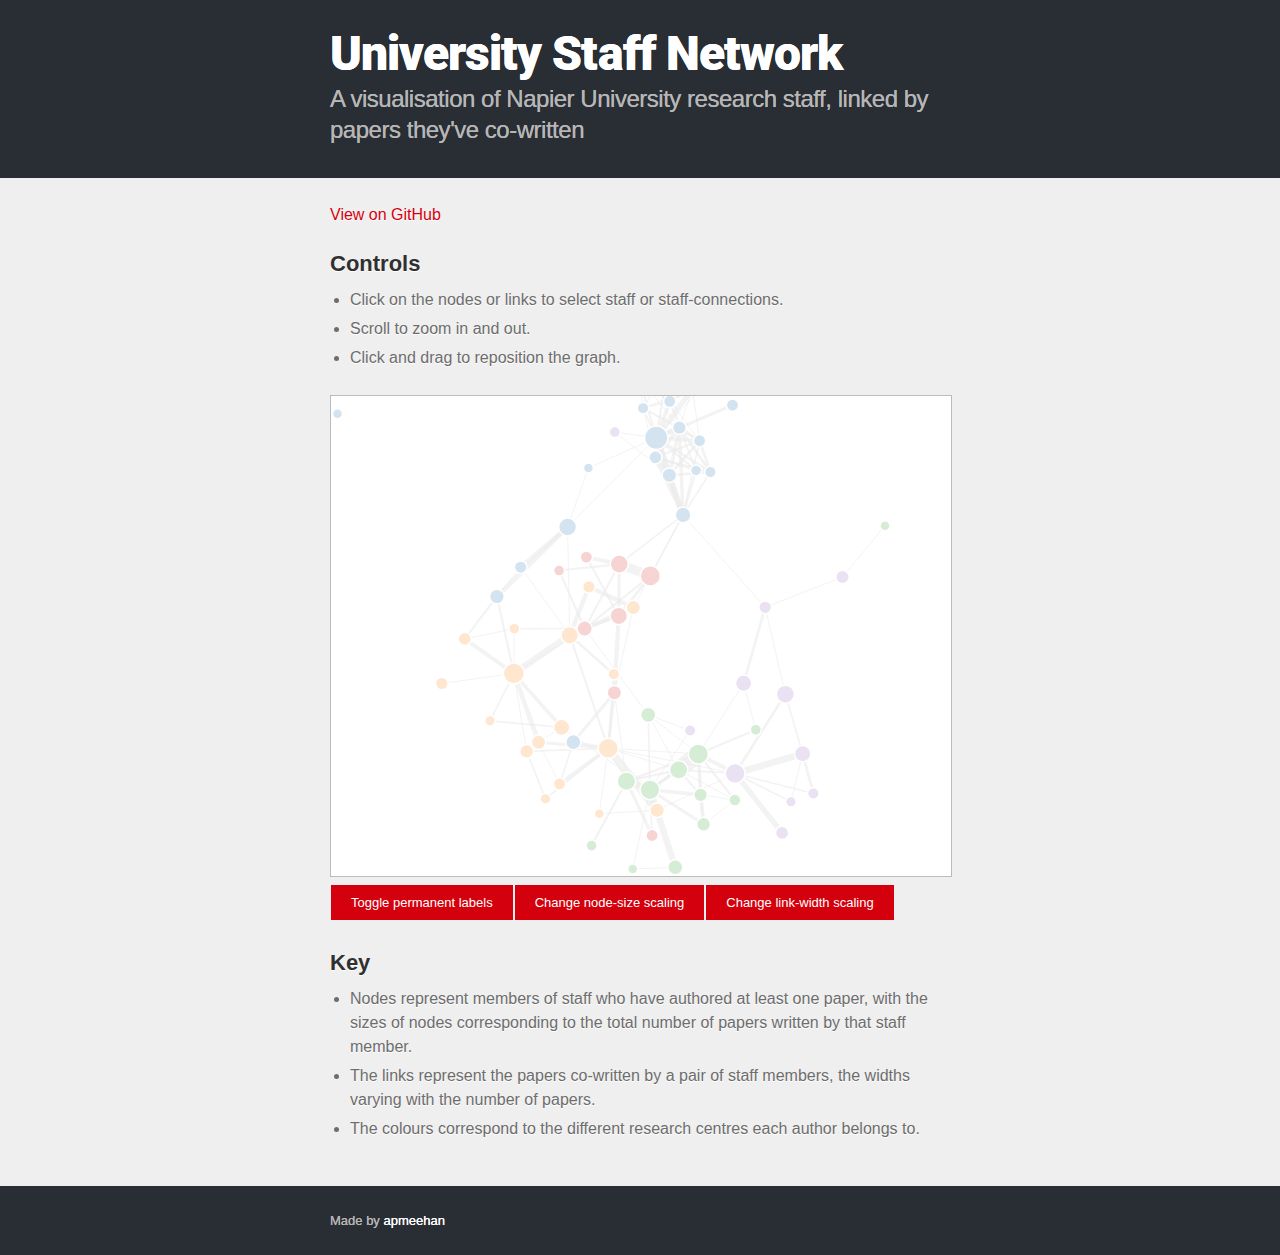
<file: index.html>
<!DOCTYPE html>
<html lang="en-US">
  <head>
    <meta charset='utf-8'>


    <script type="text/javascript" src="d3/d3.js"></script>
    <script type="text/javascript" src="d3/d3.layout.js"></script>
    <script type="text/javascript" src="d3/d3.geom.js"></script>
    <script type="text/javascript" src="d3/d3.behavior.js"></script>
    <script type="text/javascript" src="forcegraph.js"></script>

    <link rel="stylesheet" href="style.css">
    <link rel="stylesheet" type="text/css" href="forcegraphstyle.css" />
  </head>

  <body>

      <header>
        <div class='inner'>
          <h1>University Staff Network</h1>
          <h2>
            A visualisation of Napier University research staff,
            linked by papers they've co-written
          </h2>
        </div>
      </header>

      <div id="main_content">
        <div class="inner">
          <p><a href="https://github.com/apmeehan/uni-staff-visualisation">View on GitHub</a></p>

          <h2>Controls</h2>
          <ul>
            <li>Click on the nodes or links to select staff or staff-connections.</li>
            <li>Scroll to zoom in and out.</li>
            <li>Click and drag to reposition the graph.</li>
          </ul>

          <div id="chart1" class="chart">
          	<script>
          		forceGraph("people", "publications", "centre");

          		function drawGraph(choice) {
          			if (choice == "graph1") forceGraph("people", "publications", "centre");
          			if (choice == "graph2") forceGraph("people", "grants", "centre");
          		}
          	</script>
          </div>

          <h2>Key</h2>
          <ul>
            <li>
            	Nodes represent members of staff who have authored at least one paper,
              with the sizes of nodes corresponding to the total number of papers
              written by that staff member.
            </li>
            <li>
            	The links represent the papers co-written by a pair of staff members,
              the widths varying with the number of papers.
            </li>
            <li>
            	The colours correspond to the different research centres each author belongs to.
            </li>
          </ul>

        </div>
      </div>

      <footer>
        <div class="inner">
          Made by <a href="https://github.com/apmeehan">apmeehan</a>
        </div>
      </footer>

  </body>
</html>
</file>
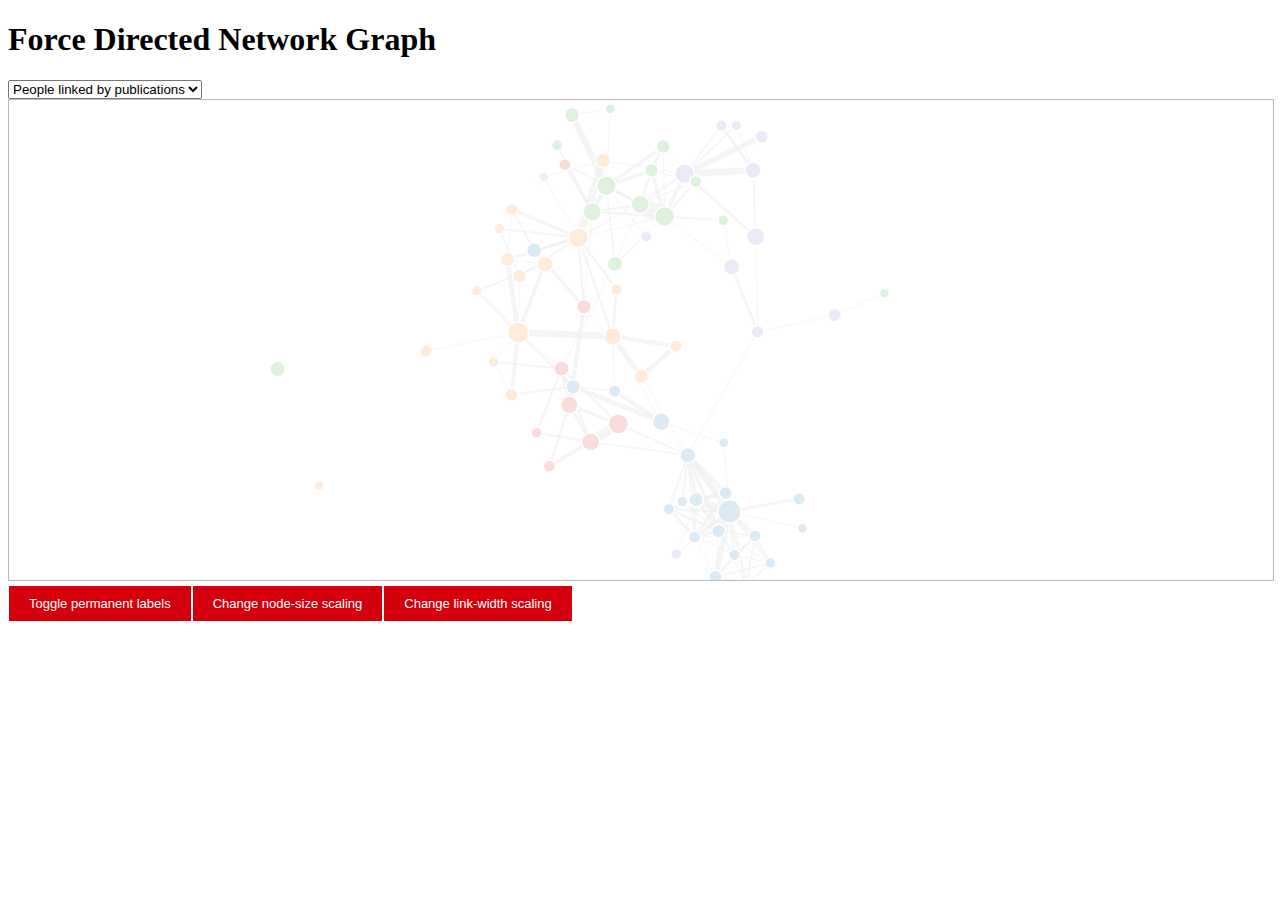
<file: forcegraphtest.html>
<!DOCTYPE html>
<html>
	<head>
		<title>Force directed network graph</title>
		<script type="text/javascript" src="d3.js"></script>
		<script type="text/javascript" src="d3.layout.js"></script>
		<script type="text/javascript" src="d3.geom.js"></script>
		<script type="text/javascript" src="d3.behavior.js"></script>

		<script type="text/javascript" src="forcegraph.js"></script>

		<link rel="stylesheet" type="text/css" href="forcegraphstyle.css" />
	</head>

	<body>
		<div id="container">
			<h1>Force Directed Network Graph</h1>

			<select onchange="drawGraph(this.value)">
				<option value="graph1">People linked by publications</option>
				<option value="graph2">People linked by grants</option>
				<option value="graph3">Publications linked by grants</option>
			</select>

			<div id="chart1">
				<script>
					forceGraph("people", "publications", "centre");

					function drawGraph(choice) {
						if (choice === "graph1") forceGraph("people", "publications", "centre");
						if (choice === "graph2") forceGraph("people", "grants", "centre");
						if (choice === "graph3") forceGraph("publications", "grants", "type");
					}
				</script>
		</div>
	</body>
</html>
</file>
<file: style.css>
@import url('https://fonts.googleapis.com/css?family=Roboto:400,900');

html,
body,
div,
span,
applet,
object,
iframe,
h1,
h2,
h3,
h4,
h5,
h6,
p,
blockquote,
pre,
a,
abbr,
acronym,
address,
big,
cite,
code,
del,
dfn,
em,
img,
ins,
kbd,
q,
s,
samp,
small,
strike,
strong,
sub,
sup,
tt,
var,
b,
u,
i,
center,
dl,
dt,
dd,
ol,
ul,
li,
fieldset,
form,
label,
legend,
table,
caption,
tbody,
tfoot,
thead,
tr,
th,
td,
article,
aside,
canvas,
details,
embed,
figure,
figcaption,
footer,
header,
hgroup,
menu,
nav,
output,
ruby,
section,
summary,
time,
mark,
audio,
video {
    padding: 0;
    margin: 0;
    font: inherit;
    font-size: 100%;
    vertical-align: baseline;
    border: 0
}

article,
aside,
details,
figcaption,
figure,
footer,
header,
hgroup,
menu,
nav,
section {
    display: block
}


blockquote,
q {
    quotes: none
}

blockquote:before,
blockquote:after,
q:before,
q:after {
    content: '';
    content: none
}

table {
    border-spacing: 0;
    border-collapse: collapse
}

body {
    font-family: 'Helvetica Neue', Helvetica, Arial, sans-serif;
    font-size: 1em;
    line-height: 1.5;
    color: #6d6d6d;
    text-shadow: 0 1px 0 rgba(255, 255, 255, 1);
    background-color: #efefef
}

a {
    color: #d5000d;
    text-decoration: none;
}
a:hover,
a:focus {
    text-decoration: underline;
}

header {
    padding-top: 25px;
    padding-bottom: 25px;
    background-color: #292d34;
    text-shadow: 0 0;
}

header h1 {
    font-family: 'Roboto', 'Helvetica Neue', Helvetica, Arial, sans-serif;
    font-size: 48px;
    font-weight: 900;
    line-height: 1.2;
    color: #fff;
    letter-spacing: -0.02em;
}

header h2 {
    font-size: 24px;
    font-weight: normal;
    line-height: 1.3;
    color: #b7b6b6;
    letter-spacing: -0.02em;
    text-shadow: 0 0;
}

#main_content {
    padding-top: 25px;
    padding-bottom: 25px;
}

footer {
    padding-top: 25px;
    padding-bottom: 25px;
    font-size: 13px;
    color: #b7b6b6;
    text-shadow: 0 0;
    background-color: #292d34;
}

footer a {
    color: #fff;
}

.inner {
    max-width: 620px;
    margin: 0 auto
}

#github-banner {
    display: block;
    position: absolute;
    top: 0;
    right: 30px;
    padding: 10px 10px 10px 10px;
    color: #fff;
    background-color: #d5000d;
    font-weight: 700;
    box-shadow: 0 0 10px rgba(0, 0, 0, 0.5);
    border-bottom-left-radius: 3px;
    border-bottom-right-radius: 3px;
    text-shadow: 0 0;
}

#container .inner img {
    max-width: 100%
}

code,
pre {
    margin-bottom: 30px;
    font-family: Monaco, "Bitstream Vera Sans Mono", "Lucida Console", Terminal;
    font-size: 14px;
    color: #222
}

code {
    padding: 0 3px;
    background-color: #f2f2f2;
    border: solid 1px #ddd
}

pre {
    padding: 20px;
    overflow: auto;
    color: #f2f2f2;
    text-shadow: none;
    background: #303030
}

pre code {
    padding: 0;
    color: #f2f2f2;
    background-color: #303030;
    border: none
}

strong {
    font-weight: bold
}

em {
    font-style: italic
}

h1 {
    font-size: 32px
}

h2 {
    margin-bottom: 8px;
    font-size: 22px;
    font-weight: bold;
    color: #303030
}

p {
    margin-bottom: 20px;
}

ul {
  padding-left: 20px;
  margin-bottom: 20px;
}
li {
  margin-bottom: 5px;
}

.chart {
    margin-top: 25px;
    margin-bottom: 25px;
}
</file>
<file: forcegraphstyle.css>
svg {
	border: 1px solid #bbb;
	background: 'white';
}

.circle {
	stroke: #fff;
	stroke-width: 1.5px;
	fill: #666;
}

.link {
	stroke: #999;
}

.nodetext {
	pointer-events: none;
	font-family: sans-serif;
	font-size: 11px;
}

.linktext, .settinginfo {
	pointer-events: none;
	font-family: sans-serif;
	font-weight: bold;
	font-size: 12px;
}

.linktext .key {
	font-weight: normal;
}

.infopanel {
	font-family: sans-serif;
	font-size: 12px;
}

.infopanel .heading, .heading1, .heading2, .infopanel .rightcol {
	font-weight: bold;
}

button {
  background-color: #d5000d;
  font-size: 13px;
  color: white;
	border: none;
  padding: 10px 20px;
	margin: 1px;
  text-align: center;
  text-decoration: none;
  display: inline-block;
}

button:hover {
  background-color: #b9000b;
}
</file>
